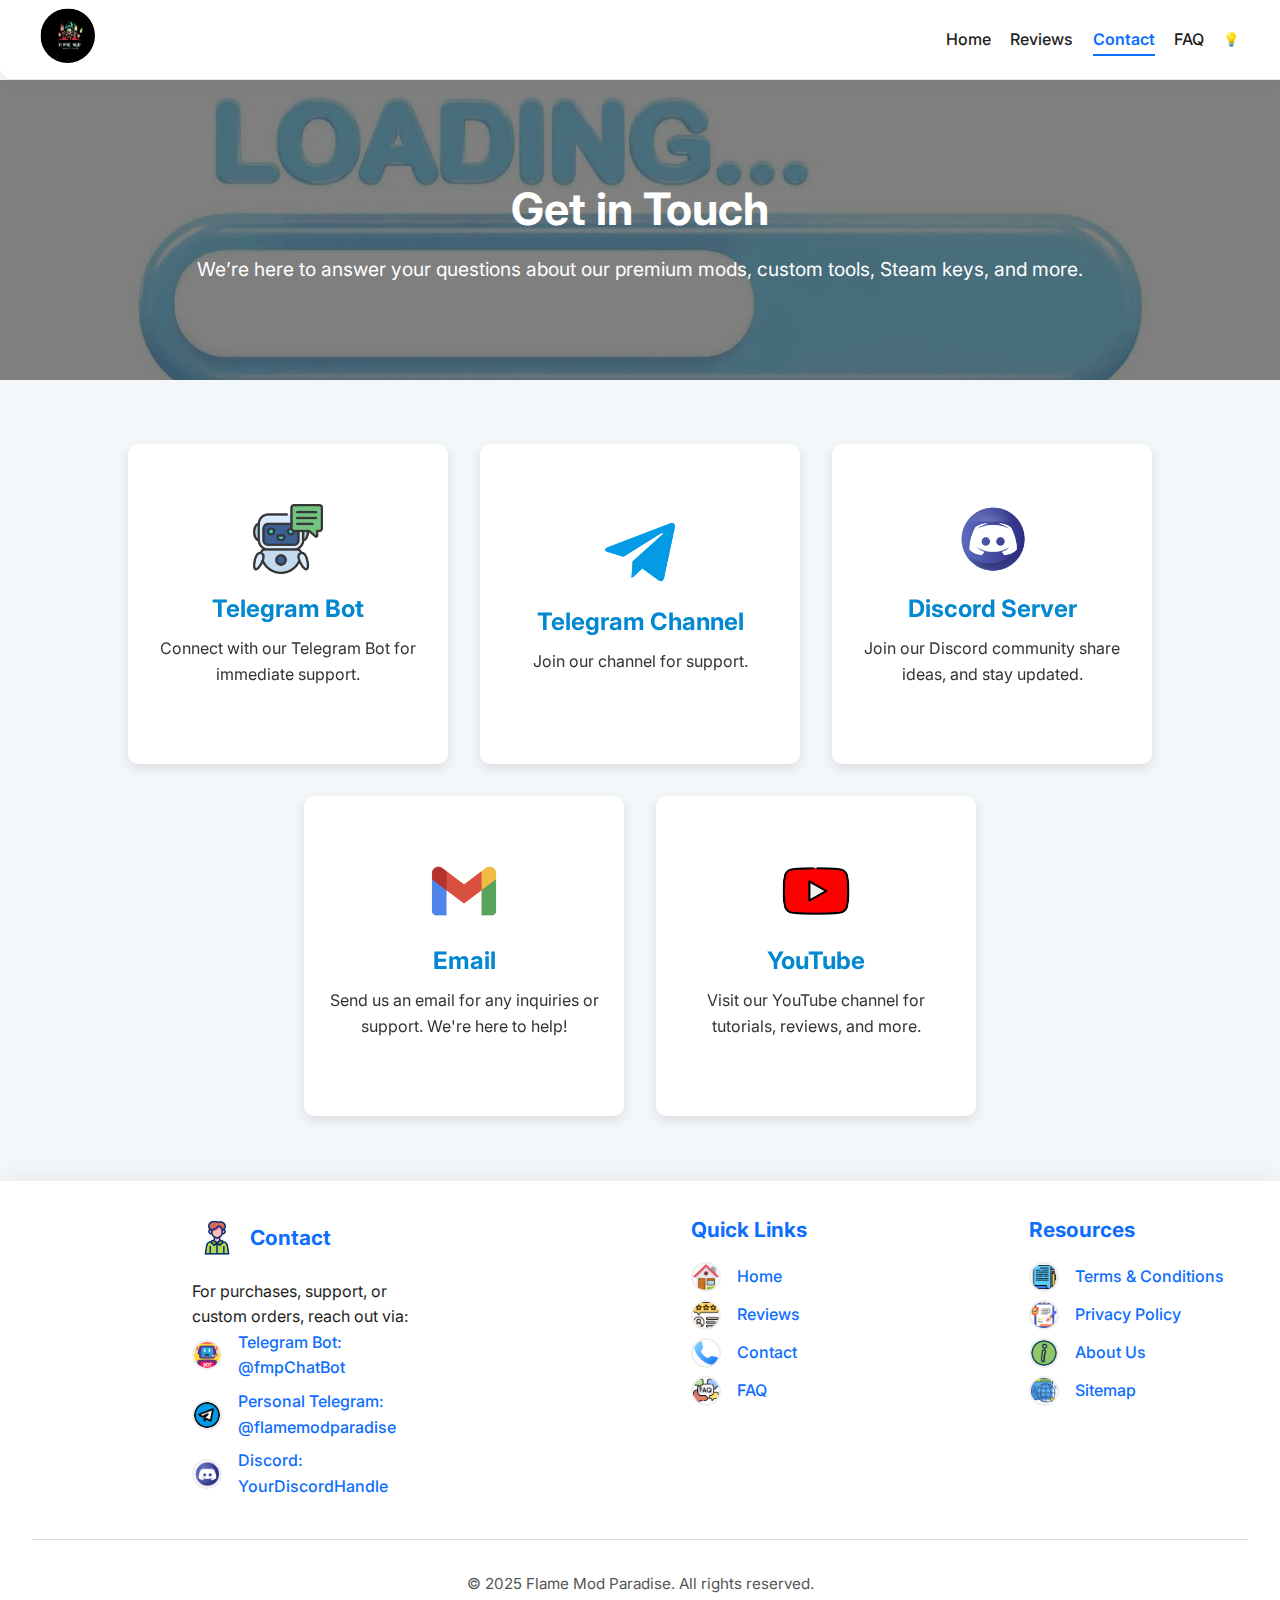
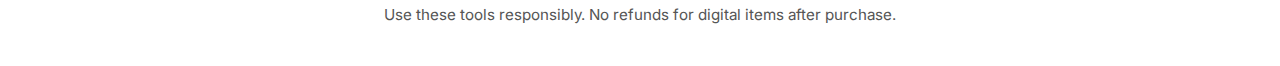
<file: pages/contact.html>
<!DOCTYPE html>
<html lang="en">
<head>
  <meta charset="UTF-8" />
  <meta name="viewport" content="width=device-width, initial-scale=1.0" />
  <meta name="description" content="Contact Flame Mod Paradise for premium mods, custom tools, and genuine Steam game keys. Reach out via our contact methods below: Telegram, Discord, Email, and YouTube." />
  <meta name="keywords" content="Flame Mod Paradise, contact, premium mods, custom tools, Steam keys" />
  
  <!-- Open Graph -->
  <meta property="og:title" content="Contact Flame Mod Paradise" />
  <meta property="og:description" content="Get in touch with us for inquiries about premium mods, custom tools, and Steam game keys." />
  <meta property="og:url" content="https://flamemodparadise.github.io/My-Site/pages/contact.html" />
  <meta property="og:image" content="../assets/icons/fmp-icon.gif" />
  
  <!-- Twitter Card -->
  <meta name="twitter:card" content="summary_large_image" />
  <meta name="twitter:title" content="Contact Flame Mod Paradise" />
  <meta name="twitter:description" content="Connect with us via our contact methods below." />
  <meta name="twitter:image" content="../assets/icons/fmp-icon.gif" />

  <title>Contact Us - Flame Mod Paradise</title>
  
  <!-- Global Stylesheet -->
  <link rel="stylesheet" href="../style.css" />
  <!-- Google Fonts -->
  <link rel="stylesheet" href="https://fonts.googleapis.com/css2?family=Inter:wght@400;600;700&display=swap" />
  <!-- Contact Page Specific Stylesheet -->
  <link rel="stylesheet" href="../styles/contact.css" />
</head>
<body>
  <!-- NAVBAR -->
  <nav class="navbar">
    <div class="navbar-left">
      <a class="logo" href="../index.html">
        <img src="../assets/icons/fmp-icon.gif" alt="Flame Mod Paradise Logo" style="height:40px;" />
      </a>
    </div>
    <button aria-label="Toggle menu" class="navbar-toggle" id="navbarToggle">☰</button>
    <div class="navbar-right" id="navbarMenu">
      <a href="../index.html">Home</a>
      <a href="reviews.html">Reviews</a>
      <a href="contact.html" class="active">Contact</a>
      <a href="faq.html">FAQ</a>
      <button id="darkToggle" title="Toggle Dark Mode">💡</button>
    </div>
  </nav>

  <!-- HERO HEADER -->
  <header class="contact-hero" style="background-image: url('../assets/contact-hero.jpg');">
    <div class="overlay"></div>
    <div class="hero-content container">
      <h1>Get in Touch</h1>
      <p>We’re here to answer your questions about our premium mods, custom tools, Steam keys, and more.</p>
    </div>
  </header>

  <!-- MAIN CONTENT: DYNAMIC CONTACT CARDS -->
  <main class="contact-main container">
    <!-- This wrapper will be populated dynamically from contact.json -->
    <div class="contact-card-wrapper" id="contact-card-wrapper">
      <!-- Contact cards will be injected here by contact.js -->
    </div>
  </main>
  <!-- SCROLL TO TOP BUTTON -->
  <button id="scrollToTopBtn" title="Go to top">
    <img src="../assets/icons/turn-up.gif" alt="🔝" />
  </button>
  <!-- FOOTER -->
  <footer class="footer">
    <div class="footer-content">
      <!-- CONTACT SECTION -->
      <div class="footer-section contact">
        <h2>
          <img src="../assets/icons/contact.gif" alt="Contact Icon" class="footer-icon" />
          Contact
        </h2>
        <p>For purchases, support, or custom orders, reach out via:</p>
        <ul>
          <li>
            <a href="https://t.me/fmpChatBot" target="_blank">
              <img src="../assets/icons/footers-icons/bot.png" alt="Telegram Bot Icon" class="footer-subicon" />
              Telegram Bot: @fmpChatBot
            </a>
          </li>
          <li>
            <a href="https://t.me/flamemodparadise" target="_blank">
              <img src="../assets/icons/footers-icons/telegram.png" alt="Personal Telegram Icon" class="footer-subicon" />
              Personal Telegram: @flamemodparadise
            </a>
          </li>
          <li>
            <a href="#" target="_blank">
              <img src="../assets/icons/footers-icons/discord.png" alt="Discord Icon" class="footer-subicon" />
              Discord: YourDiscordHandle
            </a>
          </li>
        </ul>
      </div>
      <!-- QUICK LINKS SECTION -->
      <div class="footer-section links">
        <h2>Quick Links</h2>
        <ul>
          <li>
            <a href="../index.html">
              <img src="../assets/icons/footers-icons/house.png" alt="Home Icon" class="footer-subicon" />
              Home
            </a>
          </li>
          <li>
            <a href="reviews.html">
              <img src="../assets/icons/footers-icons/reviews.png" alt="Reviews Icon" class="footer-subicon" />
              Reviews
            </a>
          </li>
          <li>
            <a href="contact.html">
              <img src="../assets/icons/footers-icons/phone.png" alt="Contact Icon" class="footer-subicon" />
              Contact
            </a>
          </li>
          <li>
            <a href="faq.html">
              <img src="../assets/icons/footers-icons/faq.png" alt="FAQ Icon" class="footer-subicon" />
              FAQ
            </a>
          </li>
        </ul>
      </div>
      <!-- RESOURCES SECTION -->
      <div class="footer-section resources">
        <h2>Resources</h2>
        <ul>
          <li>
            <a href="../resources/tos.html">
              <img src="../assets/icons/footers-icons/terms.png" alt="Terms &amp; Conditions" class="footer-subicon" />
              Terms &amp; Conditions
            </a>
          </li>
          <li>
            <a href="../resources/privacy.html">
              <img src="../assets/icons/footers-icons/privacy.png" alt="Privacy Policy" class="footer-subicon" />
              Privacy Policy
            </a>
          </li>
          <li>
            <a href="../resources/about.html">
              <img src="../assets/icons/footers-icons/info.png" alt="About Us" class="footer-subicon" />
              About Us
            </a>
          </li>
          <li>
            <a href="../resources/sitemap.html">
              <img src="../assets/icons/footers-icons/site.png" alt="Sitemap Icon" class="footer-subicon" />
              Sitemap
            </a>
          </li>
        </ul>
      </div>
    </div>
    <hr class="footer-divider" />
    <div class="footer-bottom">
      <p>© 2025 Flame Mod Paradise. All rights reserved.</p>
      <p>Use these tools responsibly. No refunds for digital items after purchase.</p>
    </div>
  </footer>

  <!-- SCRIPTS -->
  <script src="../script.js" defer></script>
  <!-- Contact page dynamic script -->
  <script src="../scripts/contact.js" defer></script>
  <script>
    if ("serviceWorker" in navigator) {
      window.addEventListener("load", () => {
        navigator.serviceWorker.register("../service-worker.js")
          .then((reg) => console.log("✅ Service Worker registered:", reg.scope))
          .catch((err) => console.error("❌ Service Worker error:", err));
      });
    }
  </script>
  <noscript>
    <p>Enable JavaScript for better site readability.<hr /></p>
  </noscript>
</body>
</html>
</file>
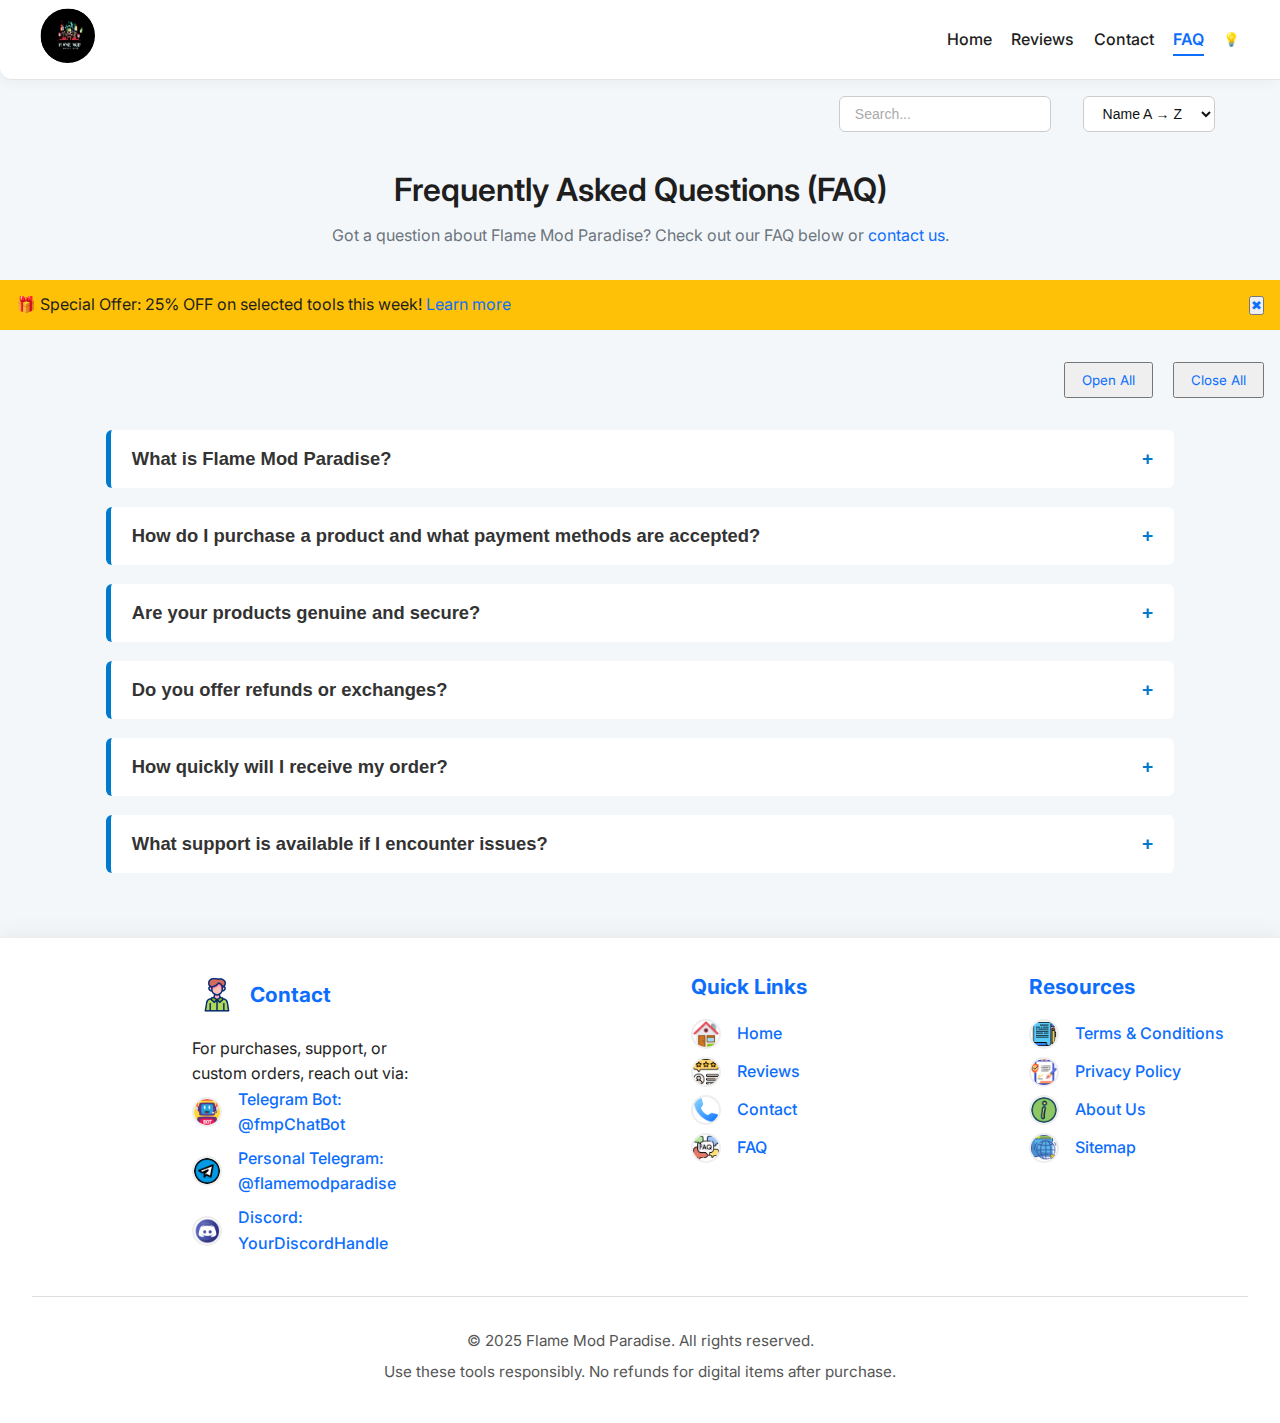
<file: pages/faq.html>
<!DOCTYPE html>
<html lang="en">
<head>
  <meta charset="utf-8" />
  <meta name="viewport" content="width=device-width, initial-scale=1.0" />
  
  <meta name="description" content="Frequently Asked Questions about Flame Mod Paradise (FMP), covering premium mods, tools, and exclusive freebies like Netflix cookies, Spotify cookies, Hotstar cookies, ChatGPT cookies, and more." />
  <meta name="keywords" content="Flame Mod Paradise, FMP FAQ, premium mods, automation tools, Netflix cookies, Spotify cookies, Hotstar cookies, ChatGPT cookies" />

  <meta property="og:title" content="FAQ - Flame Mod Paradise" />
  <meta property="og:description" content="Find answers to common questions about premium mods, automation tools, and free cookies at Flame Mod Paradise." />
  <meta property="og:url" content="https://flamemodparadise.github.io/My-Site/pages/faq.html" />
  <meta property="og:image" content="../assets/icons/fmp-icon.gif" />
  <meta name="twitter:card" content="summary_large_image" />
  <meta name="twitter:title" content="FAQ - Flame Mod Paradise" />
  <meta name="twitter:description" content="Your questions answered about Flame Mod Paradise's premium mods, automation tools, and more." />
  <meta name="twitter:image" content="../assets/icons/fmp-icon.gif" />

  <title>FAQ - Flame Mod Paradise</title>

  <!-- Main/global stylesheet -->
  <link rel="stylesheet" href="../style.css" />
  
  <!-- Optional Google Font(s) -->
  <link rel="stylesheet" href="https://fonts.googleapis.com/css2?family=Inter:wght@400;600;700&display=swap" />
  
  <!-- FAQ-specific CSS -->
  <link rel="stylesheet" href="../styles/faq.css" />
</head>

<body id="top">
  <!-- NAVBAR -->
  <nav class="navbar">
    <div class="navbar-left">
      <a class="logo" href="../index.html">
        <img src="../assets/icons/fmp-icon.gif" alt="Logo" />
      </a>
    </div>
    <button aria-label="Toggle menu" class="navbar-toggle" id="navbarToggle">☰</button>
    <div class="navbar-right" id="navbarMenu">
      <a href="../index.html">Home</a>
      <a href="reviews.html">Reviews</a>
      <a href="contact.html">Contact</a>
      <a href="faq.html" class="active">FAQ</a>
      <button id="darkToggle" title="Toggle Dark Mode">💡</button>
    </div>
  </nav>

  <!-- SEARCH BAR (Optional) -->
  <div class="search-bar-true-right">
    <div class="search-group">
      <input id="searchInput" type="text" placeholder="Search..." />
      <select id="sortSelect">
        <option value="name">Name A → Z</option>
        <option value="release_date">Newest</option>
        <option value="update_date">Updated</option>
        <option value="discount">Top Discount</option>
      </select>
    </div>
  </div>

  <!-- HEADER / BANNER -->
  <header class="container">
    <h1 class="title">Frequently Asked Questions (FAQ)</h1>
    <p class="notice">
      Got a question about Flame Mod Paradise? Check out our FAQ below or
      <a href="contact.html">contact us</a>.
    </p>
  </header>
  <div class="banner hidden" id="announcement-banner">
    <p>
      🎁 Special Offer: 25% OFF on selected tools this week!
      <a href="#">Learn more</a>
    </p>
    <button id="close-banner">✖</button>
  </div>

  <!-- MAIN CONTENT -->
  <main class="container">
    <!-- Optional controls for opening/closing all FAQs -->
    <div class="faq-controls">
      <button id="openAllBtn">Open All</button>
      <button id="closeAllBtn">Close All</button>
    </div>

    <!-- Container for FAQs, loaded dynamically -->
    <section id="faq-container"></section>
  </main>

  <!-- POPUP BOX FOR REQUIREMENTS (optional) -->
  <div class="popup-box hidden" id="popupMessage">
    <div class="popup-content">
      <h3 id="popupTitle">Requirements</h3>
      <p id="popupText"></p>
      <button class="close-popup-btn" onclick="closePopup()">Close</button>
    </div>
  </div>

  <!-- SCROLL TO TOP BUTTON (optional) -->
  <button id="scrollToTopBtn" title="Go to top">
    <img src="../assets/icons/turn-up.gif" alt="🔝" />
  </button>

  <!-- FOOTER -->
  <footer class="footer">
    <div class="footer-content">
      <!-- CONTACT SECTION -->
      <div class="footer-section contact">
        <h2>
          <img src="../assets/icons/contact.gif" alt="Contact Icon" class="footer-icon" />
          Contact
        </h2>
        <p>For purchases, support, or custom orders, reach out via:</p>
        <ul>
          <li>
            <a href="https://t.me/fmpChatBot" target="_blank">
              <img src="../assets/icons/footers-icons/bot.png" alt="Telegram Bot Icon" class="footer-subicon" />
              Telegram Bot: @fmpChatBot
            </a>
          </li>
          <li>
            <a href="https://t.me/flamemodparadise" target="_blank">
              <img src="../assets/icons/footers-icons/telegram.png" alt="Personal Telegram Icon" class="footer-subicon" />
              Personal Telegram: @flamemodparadise
            </a>
          </li>
          <li>
            <a href="#" target="_blank">
              <img src="../assets/icons/footers-icons/discord.png" alt="Discord Icon" class="footer-subicon" />
              Discord: YourDiscordHandle
            </a>
          </li>
        </ul>
      </div>
      
      <!-- QUICK LINKS SECTION -->
      <div class="footer-section links">
        <h2>Quick Links</h2>
        <ul>
          <li>
            <a href="../index.html">
              <img src="../assets/icons/footers-icons/house.png" alt="Home Icon" class="footer-subicon" />
              Home
            </a>
          </li>
          <li>
            <a href="reviews.html">
              <img src="../assets/icons/footers-icons/reviews.png" alt="Reviews Icon" class="footer-subicon" />
              Reviews
            </a>
          </li>
          <li>
            <a href="contact.html">
              <img src="../assets/icons/footers-icons/phone.png" alt="Contact Icon" class="footer-subicon" />
              Contact
            </a>
          </li>
          <li>
            <a href="faq.html">
              <img src="../assets/icons/footers-icons/faq.png" alt="FAQ Icon" class="footer-subicon" />
              FAQ
            </a>
          </li>
        </ul>
      </div>
      
      <!-- RESOURCES SECTION -->
      <div class="footer-section resources">
        <h2>Resources</h2>
        <ul>
          <li>
            <a href="../resources/tos.html">
              <img src="../assets/icons/footers-icons/terms.png" alt="Terms &amp; Conditions" class="footer-subicon" />
              Terms &amp; Conditions
            </a>
          </li>
          <li>
            <a href="../resources/privacy.html">
              <img src="../assets/icons/footers-icons/privacy.png" alt="Privacy Policy" class="footer-subicon" />
              Privacy Policy
            </a>
          </li>
          <li>
            <a href="../resources/about.html">
              <img src="../assets/icons/footers-icons/info.png" alt="About Us" class="footer-subicon" />
              About Us
            </a>
          </li>
          <li>
            <a href="../resources/sitemap.html">
              <img src="../assets/icons/footers-icons/site.png" alt="Sitemap Icon" class="footer-subicon" />
              Sitemap
            </a>
          </li>
        </ul>
      </div>
    </div>
    
    <hr class="footer-divider" />
    <div class="footer-bottom">
      <p>© 2025 Flame Mod Paradise. All rights reserved.</p>
      <p>Use these tools responsibly. No refunds for digital items after purchase.</p>
    </div>
  </footer>

  <!-- SCRIPTS -->
  <script src="../script.js" defer></script>
  <script>
    if ("serviceWorker" in navigator) {
      window.addEventListener("load", () => {
        navigator.serviceWorker.register("../service-worker.js")
          .then((reg) => console.log("✅ Service Worker registered:", reg.scope))
          .catch((err) => console.error("❌ Service Worker error:", err));
      });
    }
  </script>
  <script src="../scripts/faq.js"></script>
  
  <noscript>
    <p>Enable JavaScript for better site readability.<hr /></p>
  </noscript>
</body>
</html>
</file>
<file: styles/contact.css>
/* ========================= */
/*       Contact Page        */
/* ========================= */

/* HERO HEADER */
.contact-hero {
    position: relative;
    background: url('../assets/contact-hero.jpg') center/cover no-repeat;
    height: 300px;
    display: flex;
    align-items: center;
    justify-content: center;
    color: #fff;
    overflow: hidden;
}

.contact-hero .overlay {
    position: absolute;
    top: 0;
    left: 0;
    right: 0;
    bottom: 0;
    background: rgba(0, 0, 0, 0.5);
}

.hero-content {
    position: relative;
    z-index: 1;
    text-align: center;
    padding: 0 1rem;
    animation: fadeInUp 0.8s ease-out;
}

.hero-content h1 {
    font-size: 2.8rem;
    margin-bottom: 0.5rem;
}

.hero-content p {
    font-size: 1.2rem;
}

/* Fade in and Slide Up Animation */
@keyframes fadeInUp {
    0% {
        opacity: 0;
        transform: translateY(20px);
    }
    100% {
        opacity: 1;
        transform: translateY(0);
    }
}

/* FLIP CARD CONTAINER */
.contact-card-wrapper {
    display: flex;
    flex-wrap: wrap;
    gap: 2rem;
    margin: 2rem 0;
    justify-content: center;
}

/* Flip Card */
.flip-card {
    background: transparent;
    width: 320px;
    height: 320px;
    perspective: 1000px;
    animation: cardPop 0.6s ease-out;
}

@keyframes cardPop {
    0% {
        opacity: 0;
        transform: scale(0.95);
    }
    60% {
        opacity: 1;
        transform: scale(1.05);
    }
    100% {
        transform: scale(1);
    }
}

/* Flip Card Inner */
.flip-card-inner {
    position: relative;
    width: 100%;
    height: 100%;
    text-align: center;
    transition: transform 0.6s cubic-bezier(0.34, 1.56, 0.64, 1);
    transform-style: preserve-3d;
}

/* 
   By default, we use hover to flip on desktops that support hover.
   If you have click-based flipping in JS for mobile, this won't conflict:
   the .flipped class also triggers transform. 
*/
@media (hover: hover) {
    .flip-card:hover .flip-card-inner {
        transform: rotateY(180deg);
    }
}

/* Manual toggle class if you want to handle clicks: */
.flip-card-inner.flipped {
    transform: rotateY(180deg);
}

/* Front and Back Side */
.flip-card-front,
.flip-card-back {
    position: absolute;
    width: 100%;
    height: 100%;
    backface-visibility: hidden;
    border-radius: 10px;
    padding: 1.5rem;
    box-shadow: 0 4px 12px rgba(0, 0, 0, 0.1);
    display: flex;
    flex-direction: column;
    justify-content: center;
    align-items: center;
}

/* Front Side */
.flip-card-front {
    background: #ffffff;
    color: #333;
}

.flip-card-front img {
    width: 70px;
    height: 70px;
    object-fit: contain;
    margin-bottom: 1rem;
}

.flip-card-front h3 {
    font-size: 1.5rem;
    color: #0288d1;
    margin-bottom: 0.5rem;
}

.flip-card-front p {
    font-size: 1rem;
    margin-bottom: 1rem;
}

/* Back Side */
.flip-card-back {
    background: #0288d1;
    color: #fff;
    transform: rotateY(180deg);
}

.flip-card-back h3 {
    font-size: 1.5rem;
    margin-bottom: 0.5rem;
}

.flip-card-back p {
    font-size: 1rem;
    margin-bottom: 1.2rem;
}

.flip-card-back a {
    display: inline-block;
    background: #fff;
    color: #0288d1;
    padding: 0.6rem 1.2rem;
    border-radius: 4px;
    text-decoration: none;
    font-weight: 600;
    transition: background 0.3s ease;
}

.flip-card-back a:hover {
    background: #f0f0f0;
}

/* DARK MODE OVERRIDES */
body.dark .contact-hero {
    background: url('../assets/contact-hero-dark.jpg') center/cover no-repeat;
}

body.dark .flip-card-front {
    background: #333333;
    color: #e0e0e0;
}

body.dark .flip-card-front h3 {
    color: #66cfff;
}

body.dark .flip-card-front p {
    color: #cccccc;
}

body.dark .flip-card-back {
    background: #37474f;
    color: #f0f0f0;
}

body.dark .flip-card-back a {
    background: #66cfff;
    color: #000;
}

body.dark .flip-card-back a:hover {
    background: #4aa5cc;
}

/* ========================= */
/*      RESPONSIVE STYLES    */
/* ========================= */

/* Tablet (max-width: 768px) */
@media (max-width: 768px) {
    .contact-hero {
        height: 250px;
    }
    .hero-content h1 {
        font-size: 2.2rem;
    }
    .hero-content p {
        font-size: 1rem;
    }
    .contact-card-wrapper {
        gap: 1.5rem;
        margin: 1.5rem 0;
    }
    .flip-card {
        width: 90%;
        max-width: 320px;
        height: auto;
    }
    .flip-card-inner {
        min-height: 320px;
    }
}

/* Mobile (max-width: 480px) */
@media (max-width: 480px) {
    .contact-hero {
        height: 200px;
    }
    .hero-content h1 {
        font-size: 1.8rem;
    }
    .hero-content p {
        font-size: 0.9rem;
    }
    .contact-card-wrapper {
        gap: 1rem;
        margin: 1.2rem 0;
    }
    .flip-card {
        width: 100%;
        max-width: 300px;
        height: auto;
    }
    .flip-card-inner {
        min-height: 300px;
    }
    .flip-card-front h3,
    .flip-card-back h3 {
        font-size: 1.3rem;
    }
    .flip-card-front p,
    .flip-card-back p {
        font-size: 0.9rem;
    }
}

/* ============== LOGO OVERRIDE ================= */
/* (temporary override in contact.css) */
.logo img {
    height: 100% !important;
    width: 100% !important;
    /* maintain aspect ratio if needed with object-fit */
    object-fit: contain;
}
</file>
<file: styles/faq.css>
/* ====================================== */
/*         FAQ CONTAINER WRAPPER         */
/* ====================================== */
body {
  transition: background 0.3s ease, color 0.3s ease;
}

#faq-container {
  max-width: 1100px;
  margin: 2rem auto;
  padding: 0 1rem;
  font-family: 'Poppins', sans-serif;
}

/* Optional control buttons styling */
.faq-controls {
  text-align: right;
  margin-bottom: 1rem;
}
.faq-controls button {
  margin-left: 1rem;
  padding: 0.5rem 1rem;
  font-family: inherit;
  cursor: pointer;
}

/* ====================================== */
/*          FAQ ITEMS (LIGHT MODE)        */
/* ====================================== */
.faq-item {
  background-color: #ffffff;
  border-radius: 6px;
  margin-bottom: 1.2rem;
  padding: 1rem 1.3rem;
  border-left: 5px solid #007acc; /* Accent Blue */
  transition: background-color 0.15s ease, transform 0.15s ease,
              box-shadow 0.15s ease;
}
/* Hover (not open) */
.faq-item:hover {
  background-color: #f7f7f7;
  box-shadow: 0 3px 8px rgba(0, 0, 0, 0.05);
}
/* Open (active) */
.faq-item.open {
  background-color: #f0f8ff; /* Light blue tint */
  transform: scale(1.01);
}
/* Hover when open */
.faq-item.open:hover {
  background-color: #e0f7ff;
}

/* ====================================== */
/*         FAQ QUESTIONS (LIGHT MODE)     */
/* ====================================== */
.faq-question {
  position: relative;
  cursor: pointer;
  margin: 0;
  font-size: 1.15rem;
  font-weight: 600;
  color: #333333;
  padding-right: 2rem; /* reserve space for icon */
  line-height: 1.4;
  user-select: none;
  transition: color 0.15s ease;
}
.faq-question:hover {
  color: #007acc;
}
.faq-question::after {
  content: "+";
  position: absolute;
  right: 0;
  top: 0;
  font-size: 1.2rem;
  color: #007acc;
  transition: transform 0.15s ease;
}
.faq-item.open .faq-question::after {
  content: "-";
  transform: rotate(180deg);
}

/* ====================================== */
/*         FAQ ANSWERS (LIGHT MODE)       */
/* ====================================== */
.faq-answer {
  margin: 0;
  font-size: 1rem;
  font-weight: 400;
  color: #555555;
  line-height: 1.6;
  overflow: hidden;
  max-height: 0;
  opacity: 0;
  transition: max-height 0.2s ease, opacity 0.2s ease;
}
.faq-answer.visible {
  max-height: 1000px;
  opacity: 1;
  margin-top: 0.5rem;
}

/* ====================================== */
/*         DARK MODE OVERRIDES           */
/* ====================================== */
body.dark .faq-item {
  background-color: #1c1c1c !important;
  border-left-color: #009fff !important; /* Brighter Blue Accent */
  box-shadow: none !important;
}
body.dark .faq-item:hover {
  background-color: #262626 !important;
}
body.dark .faq-item.open {
  background-color: #2b2b2b !important;
}
body.dark .faq-item.open:hover {
  background-color: #323232 !important;
}
body.dark .faq-question {
  color: #cccccc !important;
}
body.dark .faq-question:hover,
body.dark .faq-question::after {
  color: #70dfff !important; /* lighter blue on hover/icon */
}
body.dark .faq-answer {
  color: #b0b0b0 !important;
}

/* ================================= */
/*         RESPONSIVE BREAKPOINTS    */
/* ================================= */

/* Tablet (max-width: 768px) */
@media (max-width: 768px) {
  #faq-container {
    max-width: 100%;
    margin: 1.5rem auto;
  }
  .faq-item {
    padding: 0.8rem 1rem;
    border-left-width: 4px;
  }
  .faq-question {
    font-size: 1.05rem;
    padding-right: 1.8rem;
  }
  .faq-question::after {
    font-size: 1.1rem;
  }
}

/* Mobile (max-width: 480px) */
@media (max-width: 480px) {
  #faq-container {
    margin: 1rem auto;
    padding: 0 0.5rem;
  }
  .faq-item {
    padding: 0.7rem 1rem;
  }
  .faq-question {
    font-size: 1rem;
    padding-right: 1.5rem;
  }
  .faq-question::after {
    font-size: 1rem;
    top: -1px;
  }
  .faq-answer {
    line-height: 1.5;
  }
}
</file>
<file: style.css>
/* ================ BASE RESET ================ */
* {
  margin: 0;
  padding: 0;
  box-sizing: border-box;
  scrollbar-width: thin;
  scrollbar-color: var(--color-primary) transparent;
}

html {
  scroll-behavior: smooth;
}

html, body {
  max-width: 100%;
  overflow-x: hidden;
}

/* ================ THEME VARIABLES ================ */
:root {
  --font-body: "Inter", sans-serif;
  --font-size: 16px;
  --line-height: 1.6;

  --light-bg: #f4f7fa;
  --dark-bg: #121212;

  --text-light: #1e1e1e;
  --text-dark: #e0e0e0;

  --color-primary: #0d6efd;
  --color-accent: #6c757d;
  --badge-new: #28a745;
  --badge-updated: #ffc107;
  --badge-discount: #6f42c1;
  --badge-offer: #d9534f;

  --transition: 0.4s ease-in-out;

  --ease-out: cubic-bezier(0.22, 0.61, 0.36, 1);
  --ease-in-out: cubic-bezier(0.45, 0, 0.55, 1);
  --dur-fast: 0.4s;
  --dur-med: 0.45s;
  --dur-slow: 0.8s;

  accent-color: var(--color-primary);
}

/* ================ BODY ================ */
body {
  font-family: var(--font-body);
  font-size: var(--font-size);
  line-height: var(--line-height);
  background: var(--light-bg);
  color: var(--text-light);
  transition: background var(--transition), color var(--transition);
  -webkit-font-smoothing: antialiased;
  -moz-osx-font-smoothing: grayscale;
}

body.dark {
  background: var(--dark-bg);
  color: var(--text-dark);
}

/* ================ GLOBAL ELEMENTS ================ */
a, button {
  color: var(--color-primary);
  text-decoration: none;
  cursor: pointer;
  transition: color 0.2s ease, opacity 0.2s;
}
a:hover, button:hover {
  color: var(--color-accent);
}
a:active, button:active {
  opacity: 0.8;
}
img {
  max-width: 100%;
  display: block;
}
.hidden {
  display: none !important;
}

/* ================ ENHANCED NAVBAR ================ */
.navbar {
  display: flex;
  align-items: center;
  justify-content: space-between;
  background: #fff;
  padding: 0.5rem 2.5rem;
  box-shadow: -3px 3px 12px rgba(0, 0, 0, 0.04);
  position: sticky;
  top: 0;
  z-index: 100;
  transition: background 0.3s ease;
  border-bottom: 1px solid #e5e5e5;
  border-radius: 0 0 0 12px;
}
body.dark .navbar {
  background: #1f1f1f;
  border-bottom: 1px solid #333;
  box-shadow: -3px 3px 12px rgba(255, 255, 255, 0.1);
}

.logo {
  display: inline-block;
  width: 55px;
  height: 55px;
  border-radius: 50%;
  overflow: hidden;
  position: relative;
  font-size: 1.3rem;
  font-weight: 700;
  color: var(--color-primary);
  transition: transform 0.3s ease;
}
.logo img {
  position: absolute;
  top: 50%;
  left: 50%;
  width: 100%;
  height: 100%;
  object-fit: cover;
  border-radius: 50%;
  transform: translate(-50%, -50%);
}
.logo:hover {
  transform: scale(1.05);
}
body.dark .logo {
  color: #fff;
}
body.dark .logo img {
  filter: brightness(0.8);
}

.navbar-toggle {
  display: none;
  font-size: 1.8rem;
  background: none;
  border: none;
  cursor: pointer;
  color: inherit;
}

.navbar-right {
  display: flex;
  align-items: center;
  gap: 1.2rem;
}

.navbar-right a,
.navbar-right button {
  font-weight: 500;
  color: inherit;
  text-decoration: none;
  background: transparent;
  border: none;
  cursor: pointer;
  transition: color 0.2s ease;
}

.navbar-right a:hover,
.navbar-right button:hover {
  color: var(--color-primary);
}

.navbar-right a.active {
  color: var(--color-primary);
  font-weight: 600;
  position: relative;
}
.navbar-right a.active::after {
  content: "";
  position: absolute;
  left: 0;
  bottom: -4px;
  width: 100%;
  height: 2px;
  background: var(--color-primary);
}

/* Responsive Navbar */
@media (max-width: 768px) {
  .navbar {
    padding: 0.8rem 1.2rem;
  }
  .navbar-toggle {
    display: block;
    font-size: 2rem;
  }
  .navbar-right {
    position: absolute;
    top: 100%;
    left: 0;
    right: 0;
    display: none;
    flex-direction: column;
    gap: 0.75rem;
    background: #fff;
    padding: 0.75rem 0;
    border-top: 1px solid #eee;
    transform: translateY(-20px);
    opacity: 0;
    transition: transform 0.3s ease, opacity 0.3s ease;
    z-index: 200;
  }
  .navbar-right.show-menu {
    display: flex;
    transform: none;
    opacity: 1;
  }
  body.dark .navbar-right {
    background: #2c2c2c;
    border-top: 1px solid #444;
  }
}

/* ================ BANNER ================ */
.banner {
  background: #ffc107;
  padding: 0.75rem 1rem;
  display: flex;
  justify-content: space-between;
  align-items: center;
  transition: background var(--transition);
}

/* ================ CONTAINER & TITLES ================ */
.container {
  max-width: 1350px;
  margin: auto;
  padding: 2rem 1rem;
}
.title {
  text-align: center;
  font-size: 2rem;
  font-weight: 600;
}
.notice {
  text-align: center;
  color: var(--color-accent);
  margin-top: 0.5rem;
}

/* ================ CONTROLS ================ */
.controls {
  display: flex;
  justify-content: center;
  gap: 1rem;
  flex-wrap: wrap;
  margin: 1rem 0;
}
.controls input,
.controls select {
  padding: 0.6rem;
  border-radius: 6px;
  border: 1px solid #ccc;
  min-width: 240px;
}

/* ================ FILTER TAGS ================ */
.filter-tags {
  display: flex;
  justify-content: center;
  gap: 0.5rem;
  flex-wrap: wrap;
}
.filter-tags button {
  padding: 0.5rem 1rem;
  border-radius: 20px;
  background: var(--color-accent);
  color: #fff;
  border: none;
  cursor: pointer;
  transition: background var(--transition);
}
.filter-tags button.active {
  background: var(--color-primary);
}
body.dark .filter-tags button {
  background: #2c2c2c;
}
body.dark .filter-tags button:hover {
  background: #444;
}
/* dotted-border hover */
.filter-tags button:hover {
  background: transparent;
  border: 2px dotted #007bff;
  color: #007bff;
  box-shadow: none;
  transition: border-color 0.3s ease;
}

/* ================ TOOL LIST GRID ================ */
.main-grid {
  display: grid;
  grid-template-columns: repeat(auto-fill, minmax(280px, 1fr));
  gap: 1.5rem;
  margin-top: 2rem;
}

@keyframes slideIn {
  from {
    opacity: 0;
    transform: translateY(20px);
  }
  to {
    opacity: 1;
    transform: none;
  }
}
.tool-card {
  background: #fff;
  padding: 1rem;
  border-radius: 10px;
  box-shadow: 0 1px 5px rgba(0, 0, 0, 0.05);
  cursor: pointer;
  transition: transform var(--transition), box-shadow var(--transition);
  animation: slideIn 0.6s ease-in-out;
}
.tool-card:hover {
  transform: translateY(-5px);
  box-shadow: 0 4px 12px rgba(0, 0, 0, 0.08);
}
.tool-thumb-wrapper {
  width: 100%;
  height: 160px;
  display: grid;
  align-items: center;
  justify-content: center;
  overflow: hidden;
  border-radius: 8px;
  position: relative; /* ✨ Needed for badge positioning */
  flex-direction: column;
}

.tool-title {
  font-weight: 600;
  font-size: 1rem;
  margin: 0.5rem 0;
}
.tool-desc {
  font-size: 0.9rem;
  color: #555;
}
body.dark .tool-desc {
  color: #ccc;
}
.tool-tags {
  display: flex;
  flex-wrap: wrap;
  gap: 0.3rem;
  margin-top: 0.5rem;
}
.tag {
  font-size: 0.75rem;
  padding: 4px 10px;
  border-radius: 20px;
  background: #e0e0e0;
  color: #333;
}
body.dark .tag {
  background: #333;
  color: #eee;
}
body.dark .tool-card {
  background: #1f1f1f;
  color: var(--text-dark);
}

/* ================ DETAIL VIEW ================ */
@keyframes fadeIn {
  from {
    opacity: 0;
  }
  to {
    opacity: 1;
  }
}
.detail-wrapper {
  margin-top: 2rem;
}
.tool-detail {
  background: #fff;
  padding: 2rem;
  border-radius: 12px;
  box-shadow: 0 2px 12px rgba(0, 0, 0, 0.08);
  display: flex;
  flex-direction: column;
  gap: 2rem;
  animation: fadeIn 0.7s ease-out;
}
body.dark .tool-detail {
  background: #1f1f1f;
  color: var(--text-dark);
}
.tool-detail-content {
  display: flex;
  gap: 2rem;
  flex-wrap: wrap;
}
.tool-detail-left,
.tool-detail-right {
  flex: 1 1 285px;
}
.tool-detail-right {
  position: relative;
  top: -70px;
}
.tool-main-img {
  width: 100%;
  max-height: 420px;
  object-fit: contain;
  border-radius: 16px;
  background: #f0f0f0;
  padding: 8px;
  box-shadow: 0 4px 20px rgba(0, 0, 0, 0.08);
  transition: transform 0.3s ease, box-shadow 0.3s ease;
}
.tool-main-img:hover {
  transform: scale(1.1);
  box-shadow: 0 8px 30px rgba(0, 0, 0, 0.15);
}
.tool-gallery {
  display: flex;
  gap: 0.7rem;
  margin-top: 1.2rem;
  overflow-x: auto;
}
.tool-gallery img {
  width: 64px;
  height: 64px;
  border-radius: 8px;
  object-fit: cover;
}

.tool-gallery img:hover {
  transform: scale(1.1);
}
.tool-video {
  width: 100%;
  height: 250px;
  border-radius: 10px;
  margin-top: 1rem;
}
.tool-detail-right .desc {
  font-size: 1rem;
  margin: 1.2rem 0;
}

/* ================ BUTTONS & LINKS ================ */
.back-btn {
  background: #ccc;
  border: none;
  padding: 0.5rem 1rem;
  border-radius: 6px;
  cursor: pointer;
}
.contact-btn {
  background: var(--color-primary);
  color: #fff;
  padding: 0.6rem 1.2rem;
  border-radius: 6px;
  display: inline-block;
  margin-top: 1rem;
  text-align: center;
  text-decoration: none;
  transition: background var(--transition);
}
.contact-btn:hover {
  background: #0b5ed7;
}

/* ============ BADGES (Main List & Detail) ============ */
.tool-badge {
  position: absolute;
  top: 12px;
  left: 12px;
  display: inline-block;
  font-size: 0.72rem;
  font-weight: 600;
  color: #fff;
  background: var(--badge-default, #6f42c1);
  padding: 5px 12px;
  border-radius: 12px;
  box-shadow: 0 2px 6px rgba(0, 0, 0, 0.2);
  white-space: nowrap;
  z-index: 2;
  backdrop-filter: blur(6px);
  transition: all 0.3s ease;
  justify-self: start;
}

/* Stacked badges spacing */
.tool-badge + .tool-badge {
  margin-top: 32px;
}

/* Inline smaller badge (e.g. in modal or card footer) */
.badge {
  padding: 4px 10px;
  margin-left: 6px;
  font-size: 0.75rem;
  border-radius: 12px;
  font-weight: 600;
  color: #fff;
  display: inline-block;
  transition: background 0.3s ease;
}

/* === BADGE COLORS: Light/Dark Dynamic Using CSS Vars === */
.tool-badge.discount-badge {
  background: var(--badge-discount, #dc3545);
}
.tool-badge.offer-badge {
  background: var(--badge-offer, #ff9800);
}
.tool-badge.lifetime-badge {
  background: var(--badge-lifetime, #6f42c1);
}
.tool-badge.new-badge {
  background: var(--badge-new, #28a745);
}
.tool-badge.updated-badge {
  background: var(--badge-updated, #17a2b8);
}

/* Last-of-type special style for compact discount labels */
.badge.discount-badge:last-of-type {
  background: #333;
  font-size: 0.65rem;
  opacity: 0.9;
}

/* === DARK MODE SUPPORT === */
body.dark .tool-badge,
body.dark .badge {
  color: #fff;
  box-shadow: 0 1px 4px rgba(255, 255, 255, 0.2);
}

/* === LIGHT MODE: Improve Contrast Using Overrides === */
body:not(.dark) .tool-badge,
body:not(.dark) .badge {
  color: #fff !important;
  background-color: #333 !important;
  box-shadow: 0 2px 4px rgba(0, 0, 0, 0.2);
}

/* Optional light-specific overrides via variables */
body:not(.dark) .discount-badge {
  background-color: var(--badge-discount-light, #dc3545) !important;
}
body:not(.dark) .offer-badge {
  background-color: var(--badge-offer-light, #ff9800) !important;
}
body:not(.dark) .new-badge {
  background-color: var(--badge-new-light, #28a745) !important;
}
body:not(.dark) .updated-badge {
  background-color: var(--badge-updated-light, #17a2b8) !important;
}
body:not(.dark) .lifetime-badge {
  background-color: var(--badge-lifetime-light, #6f42c1) !important;
}

/* ============ Responsive Badge Fixes ============ */
@media (max-width: 480px) {
  .tool-badge {
    top: 8px;
    right: 8px;
    font-size: 0.65rem;
    padding: 3px 8px;
    border-radius: 10px;
  }

  .badge {
    font-size: 0.7rem;
    padding: 3px 8px;
    border-radius: 10px;
  }
}

/* ================ RECOMMENDED SECTION ================ */
.recommended-section {
  margin-top: 2rem;
}
.recommended-scroll {
  display: flex;
  gap: 1rem;
  overflow-x: auto;
  scroll-snap-type: x mandatory;
}
@keyframes slideInLeft {
  from {
    transform: translateX(-30px);
    opacity: 0;
  }
  to {
    transform: none;
    opacity: 1;
  }
}
.recommended-card {
  flex: 0 0 200px;
  background: #fff;
  border-radius: 10px;
  padding: 0.75rem;
  border: 1px solid #ddd;
  cursor: pointer;
  transition: 0.2s;
}
.recommended-card:hover {
  transform: translateY(5px);
  box-shadow: 0 4px 12px rgba(0, 0, 0, 0.08);
}
.recommended-card img {
  width: 100%;
  height: 120px;
  border-radius: 6px;
  object-fit: cover;
}
body.dark .recommended-card {
  background: #1f1f1f;
  border-color: #333;
  color: var(--text-dark);
}

/* ================ INSTALL PROMPT BOX ================ */
.install-box {
  position: fixed;
  bottom: 30px;
  right: 30px;
  background: #fff;
  border: 1px solid #ddd;
  padding: 1rem 1.5rem;
  border-radius: 10px;
  box-shadow: 0 6px 15px rgba(0, 0, 0, 0.1);
  z-index: 1000;
  display: flex;
  flex-direction: column;
  align-items: flex-start;
  gap: 0.75rem;
  max-width: 300px;
  transition: all 0.3s ease;
}
.install-box p {
  margin: 0;
  font-size: 1rem;
  font-weight: 500;
}
.install-box button {
  padding: 0.5rem 1rem;
  border: none;
  border-radius: 6px;
  cursor: pointer;
  font-weight: 600;
  transition: background 0.3s ease;
}
#install-now {
  background: var(--color-primary);
  color: #fff;
}
#install-now:hover {
  background: #0b5ed7;
}
#install-later {
  background: #e0e0e0;
  color: #333;
}
#install-later:hover {
  background: #d0d0d0;
}
body.dark .install-box {
  background: #1f1f1f;
  border-color: #333;
}
body.dark .install-box p {
  color: var(--text-dark);
}
body.dark #install-later {
  background: #2c2c2c;
  color: #eee;
}
body.dark #install-later:hover {
  background: #3c3c3c;
}

/* ================ SCROLL TO TOP BUTTON ================ */
#scrollToTopBtn {
  position: fixed;
  bottom: 20px;
  right: 20px;
  width: 50px;
  height: 50px;
  background: transparent;
  border-radius: 50%;
  display: none;
  align-items: center;
  justify-content: center;
  cursor: pointer;
  box-shadow: 0 4px 12px rgba(0, 0, 0, 0.1);
  transition: transform 0.3s ease, opacity 0.3s ease;
  z-index: 999;
}
#scrollToTopBtn.show {
  display: flex;
}
#scrollToTopBtn:hover {
  transform: scale(1.08);
}
#scrollToTopBtn img {
  width: 60%;
  height: auto;
  border-radius: 50%;
}
body.dark #scrollToTopBtn {
  background: #1f1f1f;
}

/* ================ NEW FOOTER LAYOUT ================ */
@keyframes fadeSlideIn {
  to {
    opacity: 1;
    transform: none;
  }
}
footer.footer.container {
  background: #fff;
  margin: 3.5rem 0 0;
  padding: 2rem;
  text-align: left;
  border-top: 1px solid #eee;
  border-radius: 0;
  box-shadow: 0 -4px 20px rgba(0, 0, 0, 0.05);
  animation: fadeSlideIn 0.9s ease-in-out 0.2s forwards;
  opacity: 0;
  transform: translateY(20px);
  width: 100%;
  max-width: 100%;
}
.footer-top {
  display: flex;
  flex-wrap: wrap;
  gap: 2rem;
  margin-bottom: 2rem;
  padding-left: 10rem;
}
.footer-col {
  min-width: 200px;
}
.footer-col h2 {
  display: flex;
  align-items: center;
  gap: 0.5rem;
  font-size: 1.5rem;
  margin-bottom: 1rem;
  color: var(--color-primary);
}
.footer-icon {
  width: 40px;
  height: auto;
}
.footer-subicon {
  width: 30px;
  height: auto;
  vertical-align: middle;
}
.footer-col p {
  margin-bottom: 1rem;
  color: var(--color-accent);
  max-width: 650px;
}
.footer-col ul {
  list-style: none;
  padding: 0;
  margin: 0;
}
.footer-col li {
  display: flex;
  align-items: center;
  gap: 0.4rem;
  margin-bottom: 0.5rem;
  color: var(--text-light);
}
.footer-col li a {
  color: var(--color-primary);
  text-decoration: none;
  font-weight: 600;
  transition: color 0.2s ease, transform 0.2s ease;
}
.footer-col li a:hover {
  text-decoration: underline;
  transform: scale(1.05);
}
.footer-divider {
  border: none;
  border-top: 1px solid #ddd;
  margin: 0 auto 2rem;
  max-width: 100%;
}
.footer-bottom {
  text-align: center;
}
.footer-bottom p {
  margin: 0.4rem 0;
  color: #555;
  font-size: 0.95rem;
}
body.dark footer.footer.container {
  background: #1f1f1f;
  border-top: 1px solid #333;
  box-shadow: none;
  color: var(--text-dark);
}
body.dark .footer-col li,
body.dark .footer-bottom p {
  color: var(--text-dark);
}

/* ================ OLD FOOTER (IF STILL USED) ================ */
.footer {
  background: #fff;
  position: relative;
  padding: 2rem;
  border-top: 1px solid #eee;
  box-shadow: 0 -4px 20px rgba(0, 0, 0, 0.05);
  color: var(--text-light);
}
.footer-content {
  display: flex;
  flex-wrap: wrap;
  gap: 2.5rem;
  justify-content: space-between;
  padding-left: 10rem;
}
.footer-section {
  flex: 1;
  min-width: 200px;
}
.footer-section h2 {
  display: flex;
  align-items: center;
  gap: 0.5rem;
  font-size: 1.3rem;
  color: var(--color-primary);
  margin-bottom: 1rem;
}
.footer-section ul {
  list-style: none;
  padding: 0;
  margin: 0;
}
.footer-section li {
  margin-bottom: 0.5rem;
  display: flex;
  align-items: center;
  gap: 0.5rem;
}
.footer-section a {
  text-decoration: none;
  color: var(--color-primary);
  font-weight: 500;
  transition: color 0.2s ease;
}
.footer-section a:hover {
  color: var(--color-accent);
}
.footer-divider {
  border: none;
  border-top: 1px solid #ddd;
  margin: 2rem 0;
}
.footer-bottom {
  font-size: 0.9rem;
  color: #555;
  text-align: center;
}
.footer-section.links {
  margin-left: 15rem;
}
.footer-section.resources {
  margin-left: 5rem;
}
body.dark .footer {
  background: #1f1f1f;
  border-top: 1px solid #333;
  box-shadow: none;
  color: var(--text-dark);
}
body.dark .footer-section a:hover {
  color: var(--color-accent);
}
body.dark .footer-section li,
body.dark .footer-bottom {
  color: var(--text-dark);
}

/* ================ SEARCH GROUP ================ */
.search-bar-true-right {
  position: relative;
  width: 100%;
  display: flex;
  justify-content: flex-end;
  margin-top: 1rem;
}
.search-group {
  display: flex;
  gap: 2rem;
  padding-right: 65px;
}
.search-group input,
.search-group select {
  padding: 0.5rem 0.9rem;
  border: 1px solid #ccc;
  border-radius: 6px;
  font-size: 14px;
  background: #fff;
  color: #111;
}
body.dark .search-group input,
body.dark .search-group select {
  background: #1f1f1f;
  color: #eee;
  border: 1px solid #444;
}
.search-group input::placeholder {
  color: #aaa;
}
.search-group input:focus,
.search-group select:focus {
  outline: none;
  border-color: var(--color-primary);
  box-shadow: 0 0 6px rgba(13, 110, 253, 0.35);
}
body.dark .search-group input:focus,
body.dark .search-group select:focus {
  border-color: var(--color-primary);
  box-shadow: 0 0 6px rgba(13, 110, 253, 0.25);
}

/* ================ REQUIREMENTS POPUP ================ */
.requirements-btn {
  background: #ff9800; /* vivid orange */
  color: #fff;
  border: none;
  padding: 0.6rem 1.2rem;
  border-radius: 6px;
  cursor: pointer;
  font-weight: 600;
  transition: background var(--transition);
  margin-top: 1rem;
}

.requirements-btn:hover {
  background: #c0392b !important; /* bold red-orange */
  color: #fff !important;
  box-shadow: 0 0 12px rgba(192, 57, 43, 0.5); /* glowing edge */
  transform: scale(1.03);
}

body.dark .requirements-btn:hover {
  background: #f1c40f !important; /* strong yellow */
  color: #000 !important;
  box-shadow: 0 0 12px rgba(241, 196, 15, 0.5); /* glowing yellow */
  transform: scale(1.03);
}

.popup-box {
  position: fixed;
  top: 50%;
  left: 50%;
  transform: translate(-50%, -50%);
  background: #fff;
  color: #222;
  padding: 2rem;
  border-radius: 12px;
  box-shadow: 0 10px 30px rgba(0, 0, 0, 0.2);
  z-index: 9999;
  max-width: 400px;
  width: 90vw;
  min-height: 200px;
  text-align: left;
}
.popup-box.hidden {
  display: none;
}
.popup-content h3 {
  margin: 0 0 0.75rem;
  font-size: 1.3rem;
  color: var(--color-primary);
}
.popup-content p,
#popupText {
  margin: 0.5rem 0;
  line-height: 1.5;
  white-space: pre-wrap;
}
.close-popup-btn {
  display: inline-block;
  margin-top: 1rem;
  padding: 0.6rem 1.2rem;
  background: #ff9800;
  color: #fff;
  border: none;
  border-radius: 6px;
  font-weight: 600;
  cursor: pointer;
  transition: background 0.3s ease;
}
.close-popup-btn:hover {
  background: #fb8c00;
}
body.dark .popup-box {
  background: #2a2a2a;
  color: #e0e0e0;
}
body.dark .popup-content p,
body.dark #popupText {
  color: #ddd;
}

/* ================ POPUP BANNER ================ */
.popup-banner {
  position: fixed;
  bottom: 20px;
  right: 20px;
  background: #0d6efd;
  color: #fff;
  padding: 1rem 1.25rem;
  border-radius: 10px;
  box-shadow: 0 5px 20px rgba(0, 0, 0, 0.2);
  opacity: 0;
  transform: translateY(20px);
  transition: all 0.5s ease-in-out;
  max-width: 300px;
  z-index: 1000;
  display: flex;
  align-items: flex-start;
  gap: 0.75rem;
}
.popup-banner.visible {
  opacity: 1;
  transform: none;
}
.popup-text {
  font-size: 0.95rem;
  line-height: 1.4;
  white-space: pre-line;
}
.popup-close {
  background: none;
  border: none;
  color: #fff;
  font-size: 1.1rem;
  cursor: pointer;
  margin-left: auto;
}

/* ================ ICON HELPERS ================ */
.footer-icon,
.footer-subicon {
  border-radius: 50%;
  object-fit: cover;
}
.footer-icon {
  width: 50px;
  height: 50px;
  border: 2px solid #fff;
}
.footer-icon:hover {
  border-color: var(--color-primary);
}
.footer-subicon {
  width: 30px;
  height: 30px;
  border: 2px solid #eee;
  margin-right: 8px;
}
.footer-subicon:hover {
  border-color: var(--color-primary);
}
.footer-section ul li a {
  display: inline-flex;
  align-items: center;
  gap: 0.5rem;
  text-decoration: none;
}

/* ================ RESPONSIVENESS (deduped) ================ */
@media (max-width: 1024px) {
  .controls {
    flex-direction: column;
    align-items: center;
  }
  .controls input,
  .controls select {
    width: 100%;
    max-width: 400px;
  }
}
@media (max-width: 768px) {
  .tool-detail-content {
    flex-direction: column;
  }
  .title {
    font-size: 1.5rem;
  }
  .footer-top {
    flex-direction: column;
    padding-left: 1rem !important;
  }
  body.dark {
    line-height: 1.7;
  }
  .search-group {
    padding-right: 20px;
    gap: 0.75rem;
  }
  .main-grid {
    grid-template-columns: 1fr;
  }
}
@media (max-width: 480px) {
  .banner {
    padding: 0.6rem 0.8rem;
    font-size: 0.85rem;
  }
  .title {
    font-size: 1.3rem;
  }
  .notice {
    font-size: 0.85rem;
  }
  .container {
    padding: 2rem 1.5rem;
  }
  .controls {
    flex-direction: column;
    gap: 0.6rem;
    margin: 1rem 0;
  }
  .controls input,
  .controls select {
    padding: 0.7rem;
    min-width: 100%;
    font-size: 0.9rem;
  }
  .filter-tags {
    gap: 0.4rem;
  }
  .filter-tags button {
    padding: 0.4rem 0.8rem;
    font-size: 0.8rem;
  }
  .main-grid {
    grid-template-columns: 1fr;
    gap: 1rem;
    margin-top: 1.5rem;
  }
  .tool-thumb-wrapper {
    width: 100%;
    height: 160px;
    display: flex;
    align-items: center;
    justify-content: center;
    overflow: hidden;
    border-radius: 8px;
    background: #f0f0f0;
  }
  .tool-title {
    font-size: 0.95rem;
  }
  .tool-desc {
    font-size: 0.85rem;
  }
  .tag {
    font-size: 0.7rem;
    padding: 3px 8px;
  }
  .tool-detail {
    padding: 1.2rem;
    gap: 1.2rem;
  }
  .tool-main-img {
    border-radius: 8px;
  }
  .tool-gallery img {
    width: 52px;
    height: 52px;
    border-radius: 6px;
  }
  .tool-video {
    height: 200px;
    border-radius: 8px;
  }
  .back-btn,
  .contact-btn {
    width: 100%;
    padding: 0.5rem;
    font-size: 0.95rem;
    margin-top: 0.6rem;
  }
  .recommended-section {
    margin-top: 1.5rem;
  }
  .recommended-scroll {
    gap: 0.8rem;
  }
  .recommended-card {
    flex: 0 0 90%;
    padding: 0.8rem;
    border-radius: 8px;
  }
  .recommended-card img {
    height: 100px;
  }
  #scrollToTopBtn {
    bottom: 15px;
    right: 15px;
    width: 35px;
    height: 35px;
    font-size: 1.5rem;
    padding: 0.3rem;
  }
  .footer-top {
    flex-direction: column;
    padding-left: 0 !important;
  }
  .footer-col {
    margin-bottom: 2rem;
    width: 100%;
    min-width: auto;
  }
}

/* =========================================================
   ⬇⬇⬇  OPTIMISATION & ANIMATION ADD‑ON (kept)  ⬇⬇⬇
   ========================================================= */
@keyframes fadeUp {
  from {
    opacity: 0;
    transform: translateY(20px);
  }
  to {
    opacity: 1;
    transform: none;
  }
}
.fade-up {
  animation: fadeUp var(--dur-med) var(--ease-out) both;
}

@media (prefers-reduced-motion: reduce) {
  *,
  *::before,
  *::after {
    animation-duration: 0.01ms !important;
    animation-iteration-count: 1 !important;
    transition-duration: 0.01ms !important;
  }
}

::-webkit-scrollbar {
  width: 10px;
}
::-webkit-scrollbar-thumb {
  background: var(--color-primary);
  border-radius: 6px;
}

/* ================ FOOTER MOBILE FIXES ================ */
@media (max-width: 768px) {
  .container {
    max-width: 100% !important;
  }
  /* footer columns */
  .footer-top,
  .footer-content {
    padding-left: 1rem !important;
    padding-right: 1rem !important;
  }
  .footer-section.links,
  .footer-section.resources {
    margin-left: 0 !important;
  }
  /* let the footer stretch edge-to-edge */
  .footer,
  footer.footer.container {
    padding-left: 1rem !important;
    padding-right: 1rem !important;
  }
  /* internal wrapper columns */
  .footer-content,
  .footer-top {
    padding-left: 0 !important;
    padding-right: 0 !important;
  }
  .footer-section.links,
  .footer-section.resources {
    margin-left: 0 !important;
  }
  .footer-bottom {
    text-align: center;
  }
  .footer-content,
  .footer-top {
    box-sizing: border-box;
    max-width: 100vw;
    overflow: hidden; /* kill internal scrollbars on mobile */
  }
}

/* ================ IMAGE MODAL ================ */
.image-modal {
  position: fixed;
  top: 0;
  left: 0;
  width: 100vw;
  height: 100vh;
  backdrop-filter: blur(10px);
  background: rgba(0, 0, 0, 0.7);
  display: flex;
  align-items: center;
  justify-content: center;
  z-index: 9999;
}
.image-modal-content {
  position: relative;
  max-width: 90%;
  max-height: 90%;
  animation: zoomIn 0.4s ease;
}
.image-modal-content img {
  max-width: 100%;
  max-height: 80vh;
  width: auto;
  height: auto;
  border-radius: 10px;
  box-shadow: 0 10px 25px rgba(0, 0, 0, 0.4);
  object-fit: contain;
}
.image-close-btn {
  position: absolute;
  top: -10px;
  right: -10px;
  background: #fff;
  border: none;
  border-radius: 50%;
  font-size: 1.2rem;
  cursor: pointer;
  padding: 0.5rem;
  box-shadow: 0 2px 6px rgba(0, 0, 0, 0.2);
  z-index: 10001;
}
body.dark .image-modal {
  background: rgba(0, 0, 0, 0.85);
}
body.dark .image-close-btn {
  background: #333;
  color: #fff;
}
/* 🔍 Base Autocomplete Styles */
.autocomplete-box {
  position: absolute;
  top: 100%;
  left: 0;
  right: 0;
  max-height: 240px;
  overflow-y: auto;
  z-index: 99;
  padding: 0.5rem;
  font-size: 14px;
  box-shadow: 0 4px 12px rgba(0, 0, 0, 0.15);
  border-radius: 6px;
  transition: all 0.2s ease-in-out;
}

/* 🌕 Light Theme */
body:not(.dark) .autocomplete-box {
  background: #fff;
  border: 1px solid #ddd;
  color: #222;
}
body:not(.dark) .autocomplete-box div {
  background: transparent;
}
body:not(.dark) .autocomplete-box div:hover {
  background: #f3f3f3;
}
body:not(.dark) .autocomplete-box div.active {
  background: #e0e0e0;
}
body:not(.dark) .autocomplete-box div.selected {
  background: #d0d0d0;
}
body:not(.dark) .autocomplete-box div.selected:hover {
  background: #c0c0c0;
}

/* 🌑 Dark Theme */
body.dark .autocomplete-box {
  background: #1e1e1e;
  border: 1px solid #444;
  color: #eee;
}
body.dark .autocomplete-box div {
  background: transparent;
}
body.dark .autocomplete-box div:hover {
  background: #2a2a2a;
}
body.dark .autocomplete-box div.active {
  background: #333;
}
body.dark .autocomplete-box div.selected {
  background: #3a3a3a;
}
body.dark .autocomplete-box div.selected:hover {
  background: #444;
}

/* ⚙️ Shared Styles for Items */
.autocomplete-box div {
  padding: 8px 12px;
  cursor: pointer;
  border-radius: 4px;
  transition: background 0.2s;
}

/* ❌ Not Active (hidden) */
.autocomplete-box.hidden {
  display: none !important;
}

/* 📱 Responsive Adjustment */
@media (max-width: 600px) {
  .autocomplete-box {
    font-size: 13px;
    max-height: 180px;
  }
}
/* ---------------------------- */
@media (max-width: 480px) {
  .tool-badge {
    font-size: 0.68rem;
    padding: 4px 8px;
    line-height: 1.2;
    max-width: 90%;
    word-wrap: break-word;
    white-space: nowrap;
    position: absolute;
    left: 8px;
    right: auto;
  }

  .tool-badge:first-child {
    top: 6px;
  }

  .tool-badge:nth-child(2) {
    top: 100px; /* or adjust based on height of first badge */
  }

  .tool-badge:nth-child(3) {
    top: 50px; /* if you have 3 stacked */
  }
}
#autocompleteBox div.selected {
  background: #444;
  color: #fff;
}
/* ============ FADE‑IN ANIMATION ============ */
.fade-in {
  animation: fadeIn var(--dur-fast) var(--ease-out);
}
@keyframes fadeIn {
  from { opacity: 0; }
  to   { opacity: 1; }
}

/* ============ MOBILE‑ONLY OVERRIDES ============ */
/* MOBILE — keep menu hidden until the ☰ button is tapped */
@media (max-width: 767px) {
  .navbar-right {
    position:absolute;
    top:100%; left:0; right:0;
    display:none;                  /* <- leave it NONE */
    flex-direction:column;
    gap:.75rem;
    background:#fff;               /* dark variant handled below */
    padding:.75rem 0;
    transform:translateY(-20px);
    opacity:0;
    transition:transform .3s ease, opacity .3s ease;
    z-index:200;
  }

  /* becomes visible when JS toggles the class */
  .navbar-right.show-menu {
    display:flex;
    transform:none;
    opacity:1;
  }

  .navbar-toggle {                /* ☰ button */
    display:block;
    font-size:2rem;
    margin-bottom:.5rem;
  }
}
</file>
